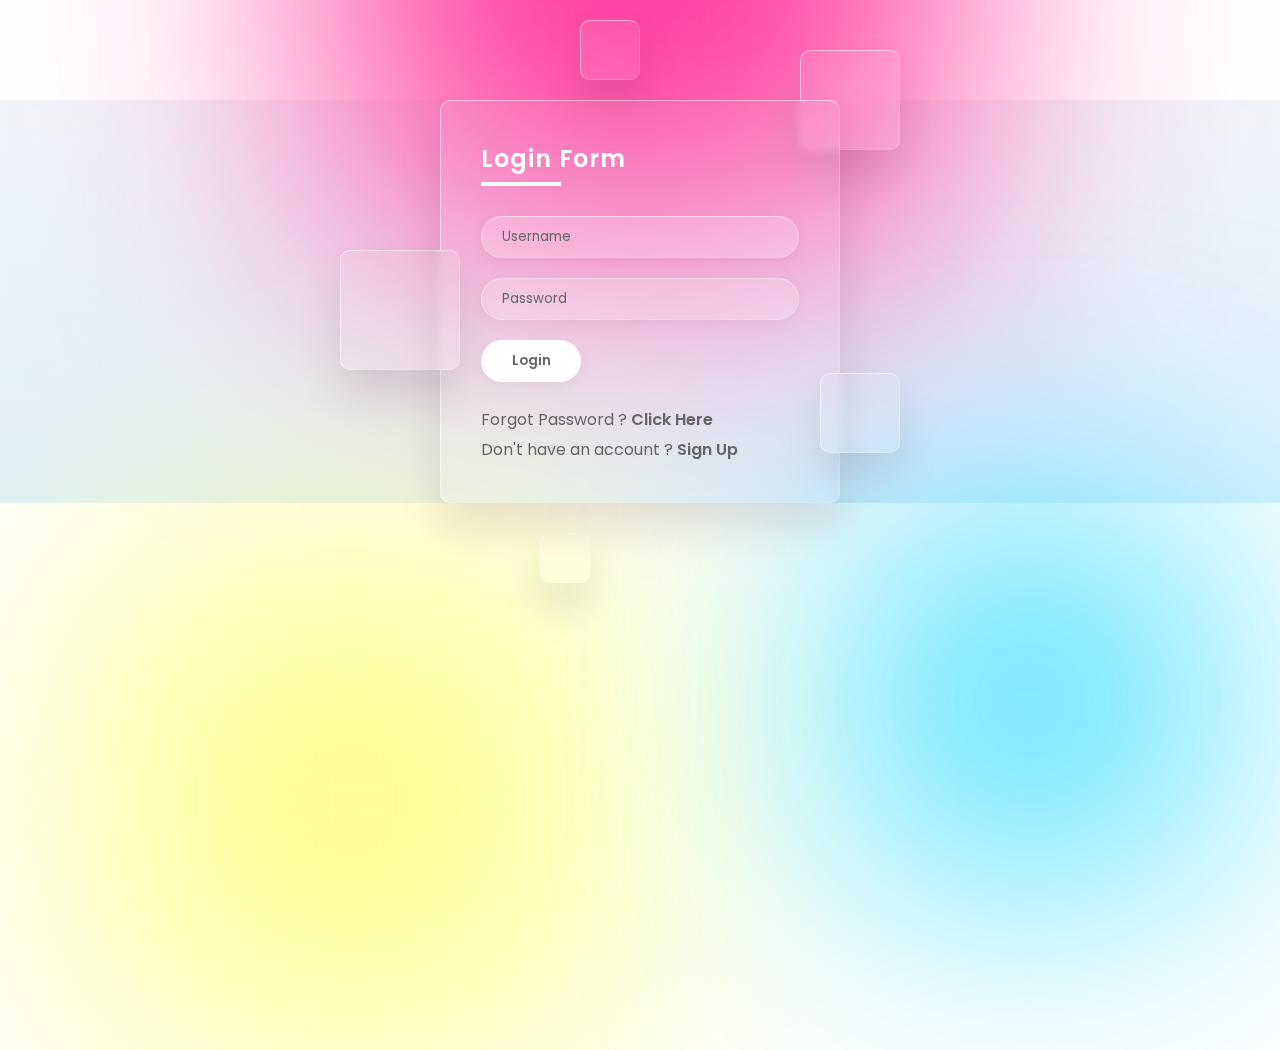
<file: Glassmorphism-Login-UI/index.html>
<!DOCTYPE html>
<html lang="en">
<head>
    <meta charset="UTF-8">
    <meta http-equiv="X-UA-Compatible" content="IE=edge">
    <meta name="author" content="Asima Chowdhury" />
    <meta name="viewport" content="width=device-width, initial-scale=1.0">
    <link rel="stylesheet" href="style.css">
    <title>Glassmorphism Login</title>
</head>
<body>
    <section>
        <div class="color"></div>
        <div class="color"></div>
        <div class="color"></div>
        <div class="box">
            <div class="square" style="--i:0;"></div>
            <div class="square" style="--i:1;"></div>
            <div class="square" style="--i:2;"></div>
            <div class="square" style="--i:3;"></div>
            <div class="square" style="--i:4;"></div>
            <div class="container">
                <div class="form">
                    <h2>Login Form</h2>
                    <form action="">
                        <div class="inputBox">
                            <input type="text" name="" id="" placeholder="Username">
                        </div>
                        <div class="inputBox">
                            <input type="password" name="" id="" placeholder="Password">
                        </div>
                        <div class="inputBox">
                            <input type="submit" name="" id="" value="Login">
                        </div>
                        <p class="forget">Forgot Password ? <a href="">Click Here</a></p>
                        <p class="forget">Don't have an account ? <a href="">Sign Up</a></p>
                    </form>
                </div>
            </div>
        </div>
    </section>
</body>
</html>
</file>
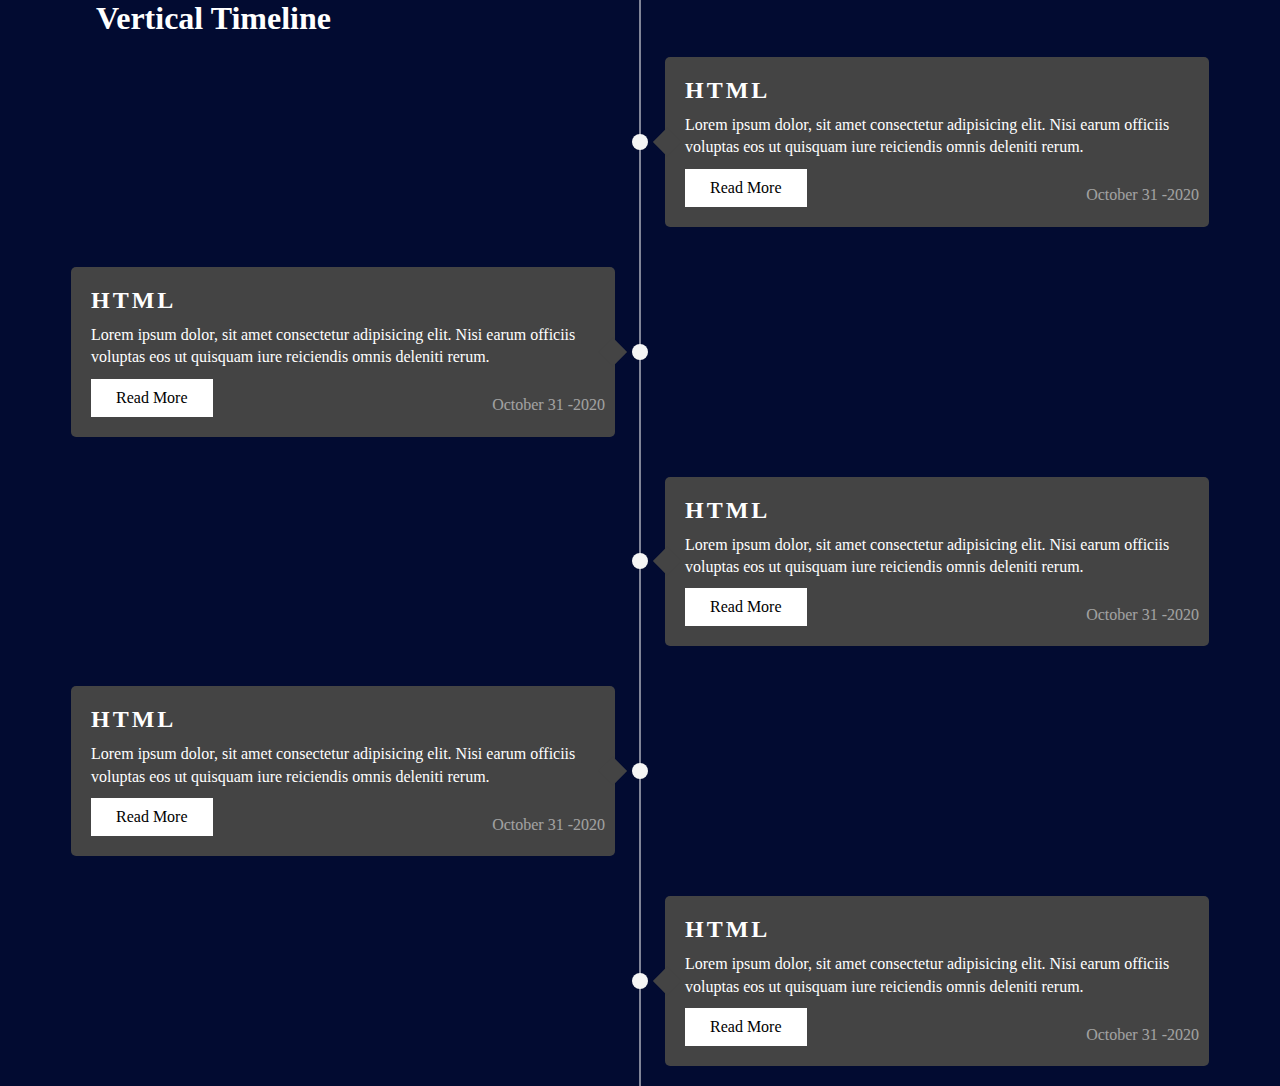
<file: Vertical-Timeline-UI/index.html>
<!DOCTYPE html>
<html lang="en">
  <head>
    <meta charset="UTF-8" />
    <meta http-equiv="X-UA-Compatible" content="IE=edge" />
    <meta name="author" content="Asima Chowdhury" />
    <meta name="viewport" content="width=device-width, initial-scale=1.0" />
    <link rel="stylesheet" href="style.css" />
    <title>Vertical Timeline UI</title>
  </head>
  <body>
    <div class="timeline">
      <h1>Vertical Timeline</h1>
      <div class="content">
        <h2>HTML</h2>
        <p>
          Lorem ipsum dolor, sit amet consectetur adipisicing elit. Nisi earum
          officiis voluptas eos ut quisquam iure reiciendis omnis deleniti
          rerum.
        </p>
        <a href="">Read More</a>
        <p class="time">October 31 -2020</p>
      </div>
      <div class="content">
        <h2>HTML</h2>
        <p>
          Lorem ipsum dolor, sit amet consectetur adipisicing elit. Nisi earum
          officiis voluptas eos ut quisquam iure reiciendis omnis deleniti
          rerum.
        </p>
        <a href="">Read More</a>
        <p class="time">October 31 -2020</p>
      </div>
      <div class="content">
        <h2>HTML</h2>
        <p>
          Lorem ipsum dolor, sit amet consectetur adipisicing elit. Nisi earum
          officiis voluptas eos ut quisquam iure reiciendis omnis deleniti
          rerum.
        </p>
        <a href="">Read More</a>
        <p class="time">October 31 -2020</p>
      </div>
      <div class="content">
        <h2>HTML</h2>
        <p>
          Lorem ipsum dolor, sit amet consectetur adipisicing elit. Nisi earum
          officiis voluptas eos ut quisquam iure reiciendis omnis deleniti
          rerum.
        </p>
        <a href="">Read More</a>
        <p class="time">October 31 -2020</p>
      </div>
      <div class="content">
        <h2>HTML</h2>
        <p>
          Lorem ipsum dolor, sit amet consectetur adipisicing elit. Nisi earum
          officiis voluptas eos ut quisquam iure reiciendis omnis deleniti
          rerum.
        </p>
        <a href="">Read More</a>
        <p class="time">October 31 -2020</p>
      </div>
    </div>
  </body>
</html>
</file>
<file: Glassmorphism-Login-UI/style.css>
/*
 * Title: Glassmorphism Login UI CSS file
 * Description: This file has all the styles associated with the Glassmorphism Login UI project
 * Author: Asima Chowdhury
 * Date: 21/02/2021
 */

@import url('https://fonts.googleapis.com/css2?family=Montserrat:wght@100&family=Poppins:wght@200;300;400;500;600;700;800;900&display=swap');
*{
    margin:0;
    padding:0;
    box-sizing: border-box;
    font-family: 'Poppins', sans-serif;
}
body {
    overflow: hidden;
}
section {
    display:flex;
    justify-content:center;
    align-items:center;
    /* min-width: 100vh; */
    margin-top: 100px;
    background:linear-gradient(to bottom, #f1f4f9,#dff1ff);
}
section .color{
    position: absolute;
    filter: blur(150px);
}
section .color:nth-child(1){
    top:-350px;
    width:600px;
    height: 600px;
    background-color: #ff359b;
}
section .color:nth-child(2){
    bottom:-150px;
    left: 100px;
    width:500px;
    height: 500px;
    background-color: #fffd87;
}
section .color:nth-child(3){
    bottom:50px;
    right: 100px;
    width:300px;
    height: 300px;
    background-color: #00d2ff;
}
.box{
    position: relative;
}
.box .square{
    position: absolute;
    backdrop-filter: blur(5px);
    box-shadow: 0 25px 45px rgba(0,0,0,0.1);
    border:1px solid rgba(255,255,255,0.5);
    border-right:1px solid rgba(255,255,255,0.2);
    border-bottom:1px solid rgba(255,255,255,0.2);
    background-color:rgba(255,255,255,0.1);
    border-radius: 10px;
    animation:animate 10s linear infinite;
    /* animation-delay:calc(-1s * var(--i)); */
}
@keyframes animate {
    0%,100%{
        transform: translateY(-40px);
    }
    50%{
        transform: translateY(40px);
    }
}
.box .square:nth-child(1){
    top: -50px;
    right: -60px;
    width: 100px;
    height: 100px;
}
.box .square:nth-child(2){
    top: 150px;
    left: -100px;
    width: 120px;
    height: 120px;
    z-index: 2;
}
.box .square:nth-child(3){
    bottom: 50px;
    right: -60px;
    width: 80px;
    height: 80px;
    z-index: 2;
}
.box .square:nth-child(4){
    bottom: -80px;
    left: 100px;
    width: 50px;
    height: 50px;
}
.box .square:nth-child(5){
    top: -80px;
    left: 140px;
    width: 60px;
    height: 60px;
}

.container{
    position: relative;
    width:400px;
    min-height:400px;
    background-color:rgba(255,255,255,0.1);
    border-radius:10px;
    display:flex;
    justify-content:center;
    align-items:center;
    backdrop-filter: blur(5px);
    box-shadow: 0 25px 45px rgba(0,0,0,0.1);
    border:1px solid rgba(255,255,255,0.5);
    border-right:1px solid rgba(255,255,255,0.2);
    border-bottom:1px solid rgba(255,255,255,0.2);
}
.form{
    position: relative;
    width: 100%;
    height: 100%;
    padding: 40px;
}
.form h2{
    position: relative;
    color:#fff;
    font-size: 24px;
    font-weight:600;
    letter-spacing:1px;
    margin-bottom: 40px;    
}
.form h2::before{
    content: "";
    position: absolute;
    left: 0;
    bottom: -10px;
    width: 80px;
    height: 4px;
    background-color: #fff;
}
.form .inputBox{
    width: 100%;
    margin-top: 20px;
}
.form .inputBox input{
    width: 100%;
    background-color: rgba(255,255,255,0.2);
    border:none;
    outline: none;
    padding:10px 20px;
    border-radius:35px;
    border:1px solid rgba(255,255,255,0.5);
    border-right:1px solid rgba(255,255,255,0.2);
    border-bottom:1px solid rgba(255,255,255,0.2);
    box-shadow:0 5px 15px rgba(0,0,0,0.05);
}
.form .inputBox input::placeholder{
    color:#666;
}
.form .inputBox input[type="submit"]{
    background-color:#fff;
    color:#666;
    max-width: 100px;
    cursor: pointer;
    margin-bottom: 20px;
    font-weight: 600;
}
.forget{
    margin-top:5px;
    color:#666;
}
.forget a{
    color:#666;
    text-decoration: none;
    font-weight: 600;
}
</file>
<file: Vertical-Timeline-UI/style.css>
/*
 * Title: Vertical Timeline UI CSS file
 * Description: This file has all the styles associated with the Vertical Timeline UI project
 * Author: Asima Chowdhury
 * Date: 31/10/2021
 */
* {
  box-sizing: border-box;
  margin: 0;
  padding: 0;
}
body {
  min-height: 100vh;
  background-color: #020b31;
  display: flex;
  justify-content: center;
  align-items: center;
  flex-direction: column;
}
h1 {
  color: white;
}
.timeline {
  width: 85%;
  position: relative;
}
.content {
  background-color: #444;
  margin: 20px 0;
  padding: 20px;
  border-radius: 5px;
  position: relative;
  color: #fff;
}
.content h2 {
  text-transform: uppercase;
  letter-spacing: 3px;
}
.content p {
  line-height: 1.4;
  margin: 10px 0;
}
.content a {
  color: #000;
  background-color: #ffffff;
  text-decoration: none;
  padding: 10px 25px;
  display: inline-block;
}
.content a:hover {
  background-color: rgb(233, 5, 43);
  color: #fff;
}
.content .time {
  position: absolute;
  bottom: 10px;
  right: 10px;
  opacity: 0.5;
}
@media (min-width: 768px) {
  .content {
    width: 50%;
  }
  .content:nth-child(odd) {
    float: left;
    clear: both;
    transform: translateX(-25px);
  }
  .content:nth-child(even) {
    float: right;
    clear: both;
    transform: translateX(25px);
  }
  .timeline::before {
    content: "";
    width: 1px;
    height: 100%;
    background-color: #ffffff;
    position: absolute;
    top: 0;
    left: 50%;
    transform: translateX(-50%);
  }
  .content::before {
    content: "";
    width: 16px;
    height: 16px;
    background-color: whitesmoke;
    position: absolute;
    top: 50%;
    right: -33px;
    border-radius: 50%;
    cursor: pointer;
    transform: translateY(-50%);
  }
  .content:nth-child(even)::before {
    left: -33px;
  }
  .content:hover::before {
    background-color: crimson;
  }
  .content::after {
    content: "";
    width: 20px;
    height: 20px;
    background-color: #444;
    position: absolute;
    top: 50%;
    right: -8px;
    transform: translateY(-50%) rotate(45deg);
  }
  .content:nth-child(even)::after {
    left: -8px;
  }
}
/* ::-webkit-scrollbar{
    display: none;
} */
</file>
